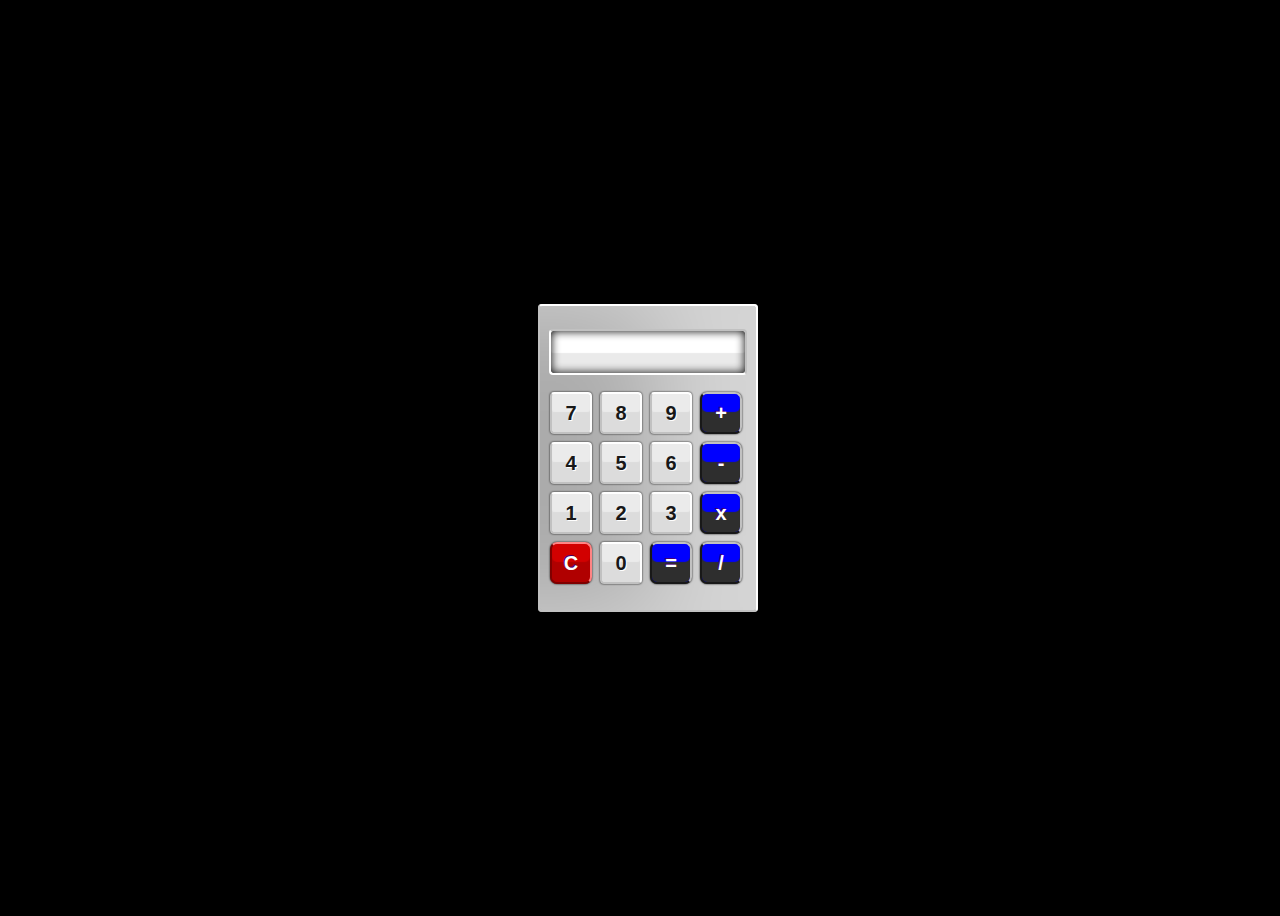
<file: calci/index.html>
<!DOCTYPE html>
<html lang="en">
  <head>
    <title>Calculator</title>
    <meta charset="UTF-8" />
    <meta name="viewport" content="width=device-width" />
    <link rel="stylesheet" href="style.css" />
  </head>
  <body>
  <div class="container">
<fieldset id="container">
<form name="calculator">

<input id="display" type="text" name="display" readonly>

<input class="button digits" type="button" value="7" onclick="calculator.display.value += '7'">
<input class="button digits" type="button" value="8" onclick="calculator.display.value += '8'">
<input class="button digits" type="button" value="9" onclick="calculator.display.value += '9'">
<input class="button mathButtons" type="button" value="+" onclick="calculator.display.value += ' + '">
<br>
<input class="button digits" type="button" value="4" onclick="calculator.display.value += '4'">
<input class="button digits" type="button" value="5" onclick="calculator.display.value += '5'">
<input class="button digits" type="button" value="6" onclick="calculator.display.value += '6'">
<input class="button mathButtons" type="button" value="-" onclick="calculator.display.value += ' - '">
<br>
<input class="button digits" type="button" value="1" onclick="calculator.display.value += '1'">
<input class="button digits" type="button" value="2" onclick="calculator.display.value += '2'">
<input class="button digits" type="button" value="3" onclick="calculator.display.value += '3'">
<input class="button mathButtons" type="button" value="x" onclick="calculator.display.value += ' * '">
<br>
<input id="clearButton" class="button" type="button" value="C" onclick="calculator.display.value = ''">
<input class="button digits" type="button" value="0" onclick="calculator.display.value += '0'">
<input class="button mathButtons" type="button" value="=" onclick="calculator.display.value = eval(calculator.display.value)">
<input class="button mathButtons" type="button" value="/" onclick="calculator.display.value += ' / '">
</form>
</fieldset>
</div>
  </body>
</html>
</file>
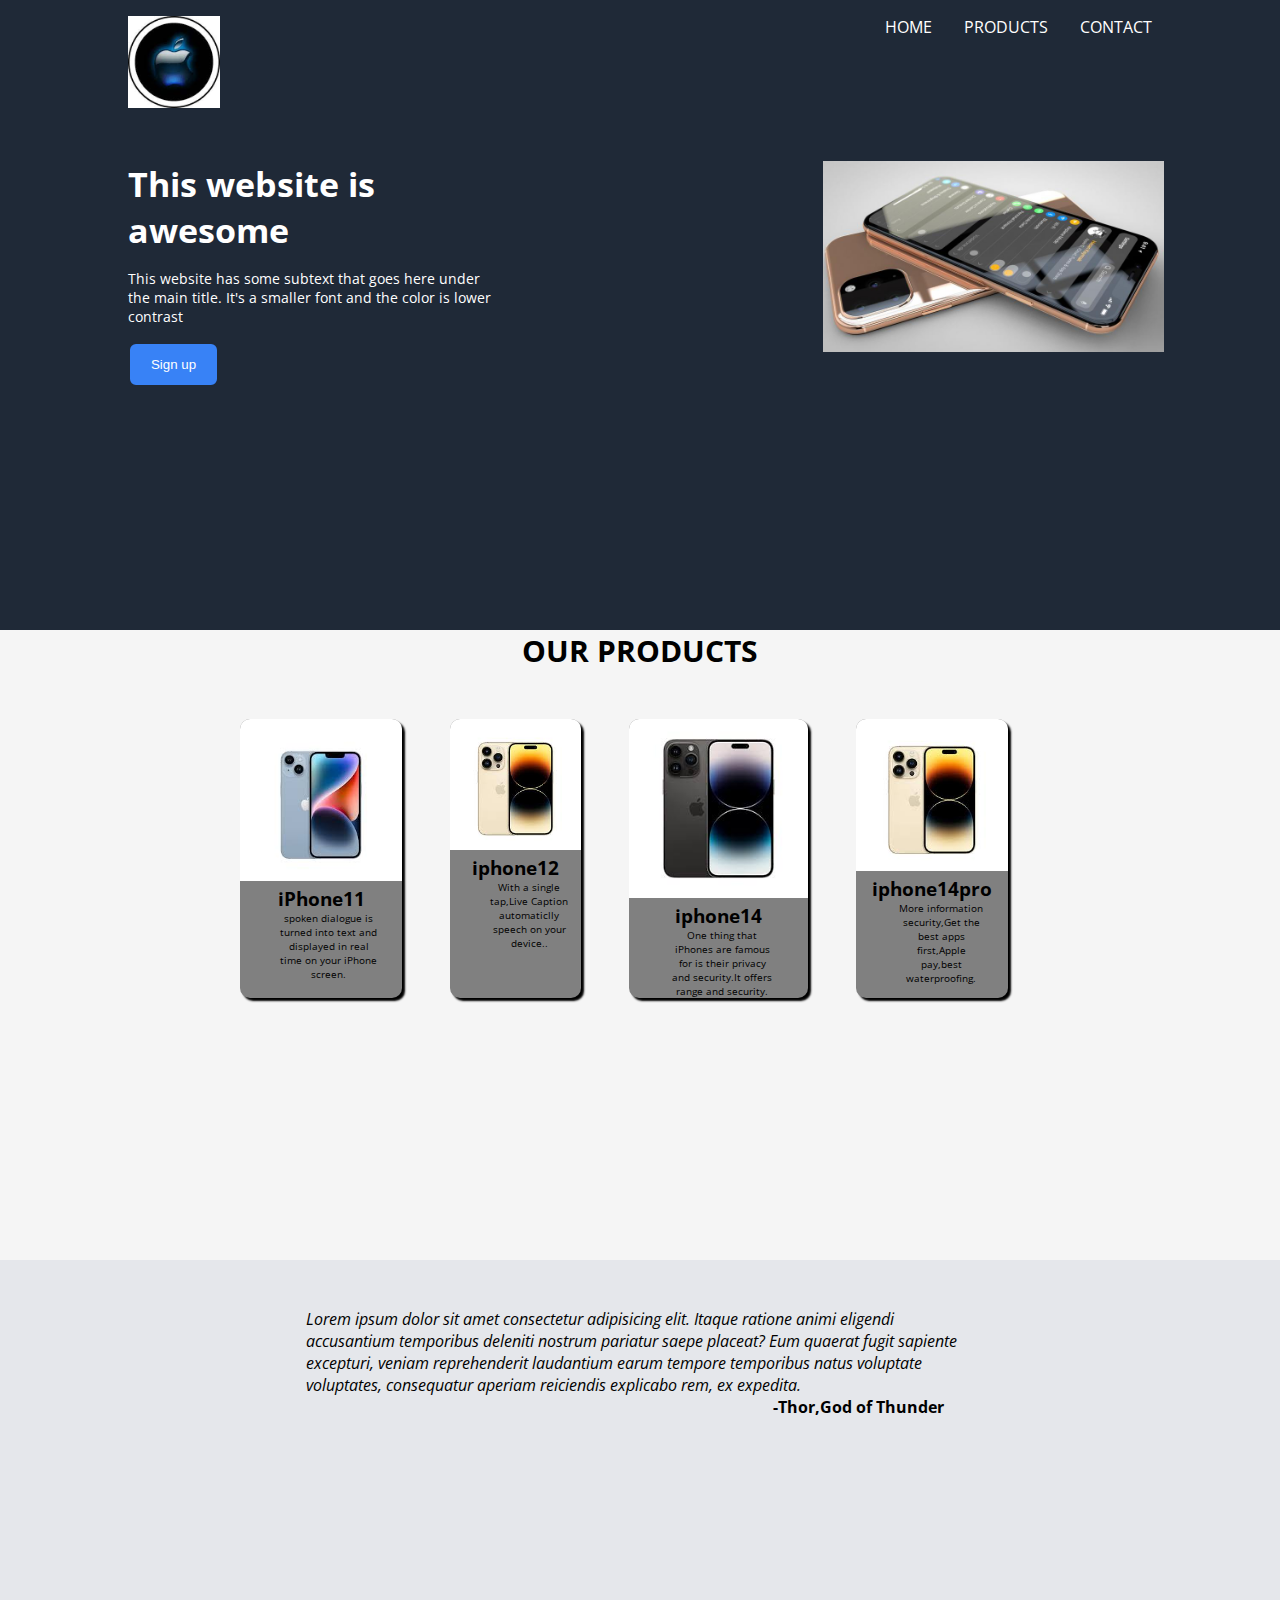
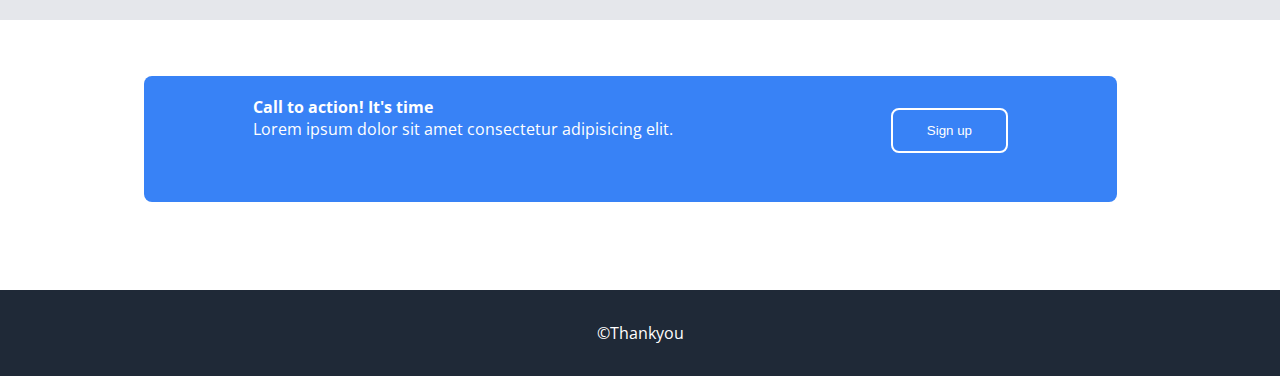
<file: landingpage/index.html>
<!DOCTYPE html>
<html lang="en">
  <head>
    <meta charset="UTF-8" />
    <meta http-equiv="X-UA-Compatible" content="IE=edge" />
    <meta name="viewport" content="width=device-width, initial-scale=1.0" />
    <title>LANDING PAGE 1</title>
    <link rel="stylesheet" href="./style.css" />
  </head>
  <body>
    <header class="head">
      <nav class="navbar">
        <div class="logo-container">
          <img src="blacklogo.jpg" class="logo" />
        </div>
        <ul class="list-item">
          <li>HOME</li>
          <li>PRODUCTS</li>
          <li>CONTACT</li>
        </ul>
      </nav>

      <div class="container">
        <div class="left-container">
          <h1 class="website">This website is awesome</h1>
          <p class="para-container">
            This website has some subtext that goes here under the main title.
            It's a smaller font and the color is lower contrast
          </p>
          <button class="but">Sign up</button>
        </div>
        <div class="right-container">
          <img src="newphone.jpeg" class="right-image" />
        </div>
      </div>
    </header>
    <section class="square">
      <h2 class="heading">OUR PRODUCTS</h2>
      <div class="product-container">
        <div class="products">
          <div class="phone-image-container">
            <img src="iphone11.jpg" class="phone" />
          </div>
          <h3 class="title">iPhone11</h3>
          <div class="phone-para-container">
            <p class="lorem-container">
              spoken dialogue is turned into text and displayed in real time on your iPhone screen.
            </p>
          </div>
        </div>
        <div class="products">
          <div class="phone-image-container">
            <img src="iphone12.jpg" class="phone" />
          </div>
          <h3 class="title">iphone12</h3>
          <div class="phone-para-container">
            <p class="lorem-container">
              With a single tap,Live Caption automaticlly speech on your device..
            </p>
          </div>
        </div>
        <div class="products">
          <div class="phone-image-container">
            <img src="iphone14.jpg" class="phone" />
          </div>
          <h3 class="title">iphone14</h3>
          <div class="phone-para-container">
            <p class="lorem-container">
              One thing that iPhones are famous for is their privacy and security.It offers range and security.
            </p>
          </div>
        </div>
        <div class="products">
          <div class="phone-image-container">
            <img src="iphone14pro.jpg" class="phone" />
          </div>
          <h3 class="title">iphone14pro</h3>
          <div class="phone-para-container">
            <p class="lorem-container">
              More information security,Get the best apps first,Apple pay,best waterproofing.
            </p>
          </div>
        </div>
      </div>
    </section>
    <section class="quote">
      <blockquote class="quote-para">
        Lorem ipsum dolor sit amet consectetur adipisicing elit. Itaque ratione
        animi eligendi accusantium temporibus deleniti nostrum pariatur saepe
        placeat? Eum quaerat fugit sapiente excepturi, veniam reprehenderit
        laudantium earum tempore temporibus natus voluptate voluptates,
        consequatur aperiam reiciendis explicabo rem, ex expedita.
      </blockquote>
      <cite class="cite"> -Thor,God of Thunder </cite>
    </section>
    <section class="final">
      <div class="final-container">
        <div class="call-action">
          <h4>Call to action! It's time</h4>
          Lorem ipsum dolor sit amet consectetur adipisicing elit.
        </div>
        <button class="but-2">Sign up</button>
      </div>
    </section>
    <section class="footer-section">
      <div class="footer-container">&copy;Thankyou</div>
    </section>
  </body>
</html>
</file>
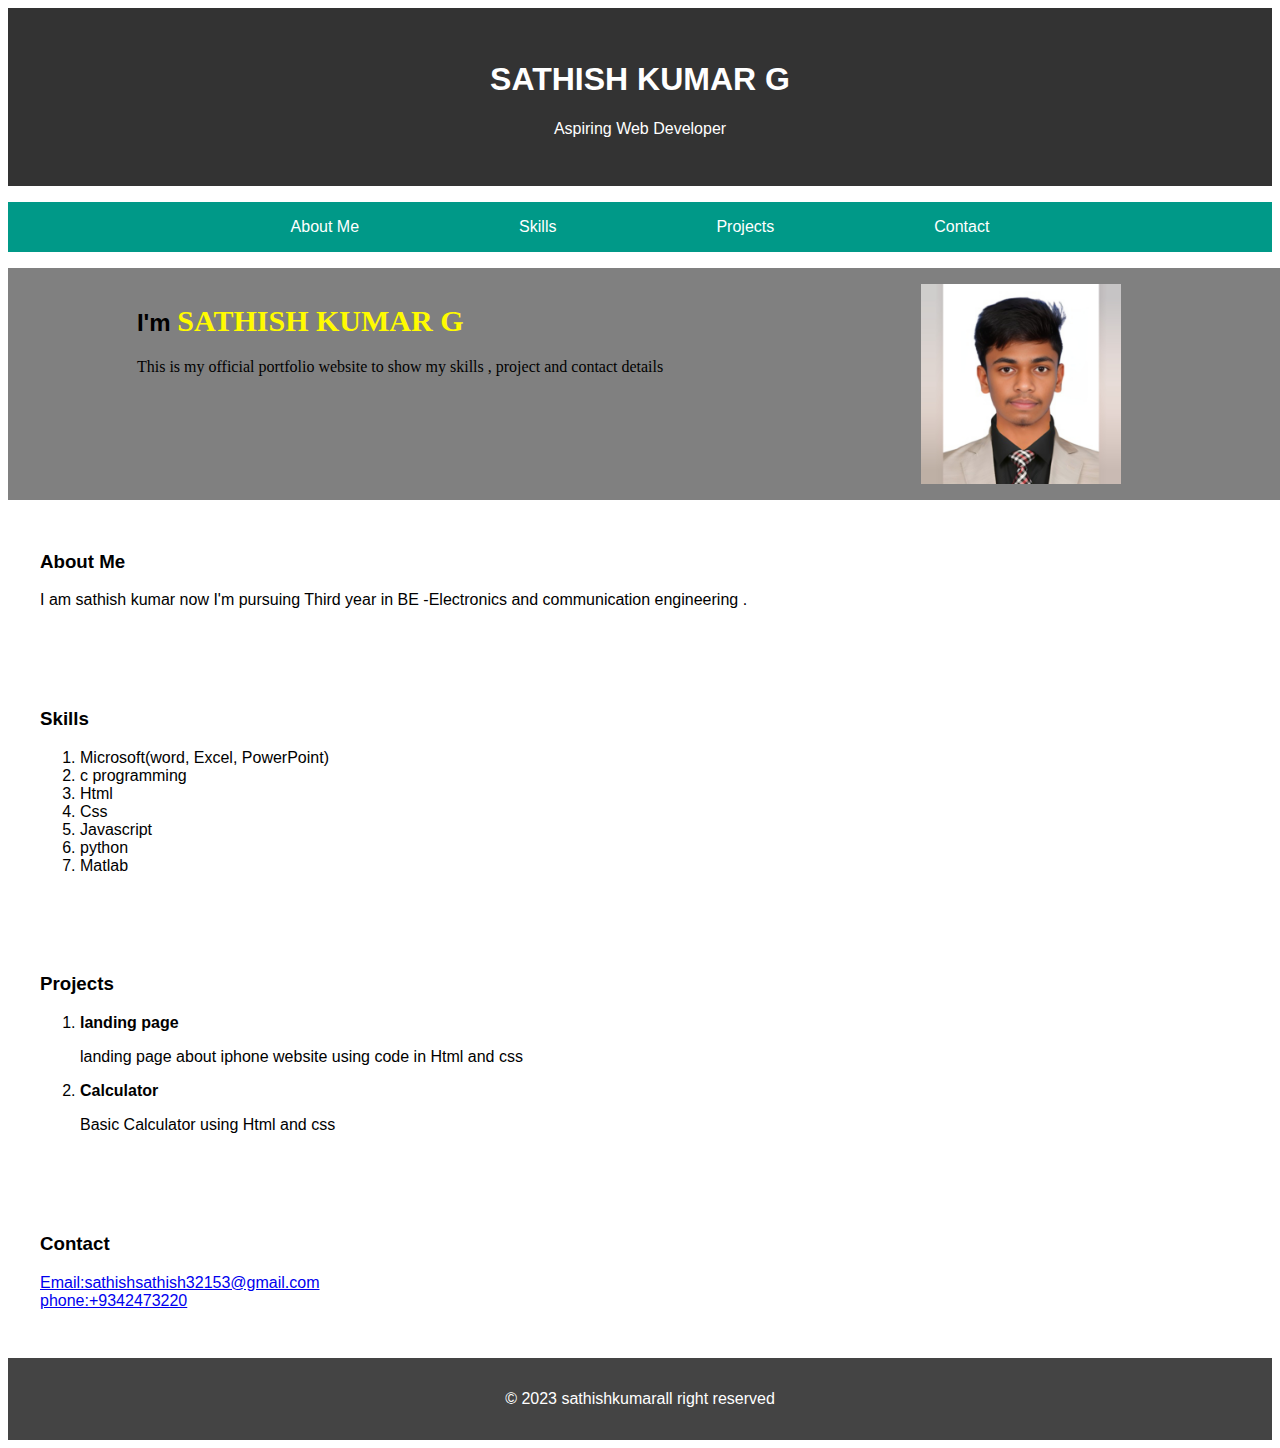
<file: portfolio/index.html>
<!DOCTYPE html>
<html lang="en">

<head>
    <meta charset="UTF-8">
    <meta name="viewport" content="width=device-width, initial-scale=1.0">
    <title>Portfolio</title>
    <link rel="stylesheet" href="style.css">
</head>

<body>
    <header>
        <h1>SATHISH KUMAR G</h1>
        <p> Aspiring Web Developer</p>
    </header>
    <nav>                                                                                      
         <ul>
            <li><a href="#about">About Me</a></li>
            <li><a href="#skills"> Skills </a></li>
            <li><a href="#projects">Projects</a></li>
            <li><a href="#contact">Contact</a></li>
        </ul>
    </nav>
        <div class="image">
            <div class="text">
            <h2>I'm <span>SATHISH KUMAR G</span></h2>
          <p>  
             This is my official portfolio website to show my skills , project and contact details
          </div>
        <img src="sathish.jpg" alt="sathish" width="200" height="200">
          </p>
          </div>
          </body>
    <section id="about Me">
          <h3>About Me</h3>
        <p> I am sathish kumar now I'm pursuing Third year in BE -Electronics and communication engineering .</p>
    </section>
    <section id="skills" >
        <h3>Skills </h3>
        <ol>
            <li>Microsoft(word, Excel, PowerPoint) </li>
            <li>c programming</li>
            <li>Html</li>
            <li>Css</li>
            <li>Javascript</li>
            <li>python</li>
            <li>Matlab</li>
        </ol>
    </section>
    <section id="projects">
        <h3>Projects</h3>
        <ol>
            <li><b>landing page</b></li>
            <p> landing  page about iphone website using code in Html and css </p>
            <li><b>Calculator</b></li>
            <p>Basic Calculator using Html and css </p>
        </ol>
    </section>
    <section id="contact">
        <h3>Contact</h3>
        <p><a href="mailto:sathishsathish32153@gmail.com">Email:sathishsathish32153@gmail.com</a><br>
        <a href="tel:">phone:+9342473220</a>
        </p>
    </section>
    <footer>
        <p>&copy; 2023 sathishkumarall right reserved </p>
    </footer>
</body>
</html>
</file>
<file: calci/style.css>
body {
    background-color:black;
    font-family: Tahoma;
    }
    
    .container {
    display: flex;
    align-items: center;
    justify-content: center;
    height: 100vh;
    width: 100vw;
    }
    
    #container {
    width: 200px;
    padding: 8px 8px 20px 8px;
    margin: 20px auto;
    background-color: #ABABAB;
    border-radius: 4px;
    border-top: 2px solid #FFF;
    border-right: 2px solid #FFF;
    border-bottom: 2px solid #C1C1C1;
    border-left: 2px solid #C1C1C1;
    box-shadow: -3px 3px 7px rgba(0, 0, 0, .6), inset -100px 0px 100px rgba(255, 255, 255, .5);
    }
    
    #display {
    display: block;
    margin: 15px auto;
    height: 42px;
    width: 174px;
    padding: 0 10px;
    border-radius: 4px;
    border-top: 2px solid #C1C1C1;
    border-right: 2px solid #C1C1C1;
    border-bottom: 2px solid #FFF;
    border-left: 2px solid #FFF;
    background-color: #FFF;
    box-shadow: inset 0px 0px 10px #030303, inset 0px -20px 1px rgba(150, 150, 150, .2);
    font-size: 28px;
    color: #666;
    text-align: right;
    font-weight: 400;
    }
    
    .button {
    display: inline-block;
    margin: 2px;
    width: 42px;
    height: 42px;
    font-size: 20px;
    font-weight: bold;
    border-radius: 7px;
    }
    
    .mathButtons {
    margin: 2px 2px 6px 2px;
    color: #FFF;
    text-shadow: -1px -1px 0px #44006F;
    background-color:blue;
    border-top: 2px solid #c1c1c1;
    border-right: 2px solid #C1C1C1;
    border-bottom: 2px solid #181818;
    border-left: 2px solid #181818;
    box-shadow: 0px 0px 2px #030303, inset 0px -20px 1px #2E2E2E;
    }
    
    .digits {
    color: #181818;
    text-shadow: 1px 1px 0px #FFF;
    background-color: #EBEBEB;
    border-top: 2px solid #FFF;
    border-right: 2px solid #FFF;
    border-bottom: 2px solid #C1C1C1;
    border-left: 2px solid #C1C1C1;
    border-radius: 4px;
    box-shadow: 0px 0px 2px #030303, inset 0px -20px 1px #DCDCDC;
    }
    
    .digits:hover,
    .mathButtons:hover,
    #clearButton:hover {
    background-color: #FFBA75;
    box-shadow: 0px 0px 2px #FFBA75, inset 0px -20px 1px #FF8000;
    border-top: 2px solid #FFF;
    border-right: 2px solid #FFF;
    border-bottom: 2px solid #AE5700;
    border-left: 2px solid #AE5700;
    }
    
    #clearButton {
    color: #FFF;
    text-shadow: -1px -1px 0px #44006F;
    background-color: #D20000;
    border-top: 2px solid #FF8484;
    border-right: 2px solid #FF8484;
    border-bottom: 2px solid #800000;
    border-left: 2px solid #800000;
    box-shadow: 0px 0px 2px #030303, inset 0px -20px 1px #B00000;
    }
</file>
<file: landingpage/style.css>
@import url("https://fonts.googleapis.com/css2?family=Open+Sans:wght@500;600;700&display=swap");
* {
  margin: 0;
  padding: 0;
  box-sizing: border-box;
}
html {
  font-size: 16px;
}
a {
  text-decoration: none;
}
li {
  list-style: none;
}
img {
  width: 100%;
  height: auto;
}
body {
  font-family: "Open Sans", sans-serif;
  height: auto;
}
.head {
  width: 100%;
  background-color: #1f2937;
  justify-content: center;

  height: 70vh;
}
.navbar {
  width: 80%;
  display: flex;
  justify-content: space-between;
  margin-left: 8rem;

  margin-bottom: 3rem;
}
.logo {
  width: 50%;
  margin-top: 1rem;
}
.list-item {
  width: 100%;
  display: flex;
  gap: 2rem;
  justify-content: flex-end;
  margin-top: 1rem;
  color: white;
}
.container {
  width: 80%;
  height: 30vh;
  display: flex;
  justify-content: space-between;
  margin-left: 8rem;
}
.title {
  font-family: "Open Sans", sans-serif;
}
.left-container {
  width: 80%;
  height: auto;
}
.website {
  color: white;
  width: 80%;
  margin-bottom: 1rem;
  font-size: 34px;
  gap: 0.5rem;
}
.para-container {
  width: 80%;
  margin-bottom: 1rem;
  font-size: 14px;
  gap: 0.25rem;
  color: white;
}
.but {
  width: 20%;
  height: 5vh;
  background-color: #3882f6;
  border-color: #1f2937;
  color: white;
  border-radius: 0.5rem;
  border: 2px solid #1f2937;
}
.right-container {
  width: 100%;
}
.right-image {
  width: 60%;
  margin-left: 15rem;
}
.square {
  width: 100%;
  height: 70vh;
  text-align: center;

  background-color: whitesmoke;
}
.heading {
  font-family: "Open Sans", sans-serif;
  font-size: 30px;
  margin-bottom: 3rem;
}
.product-container {
  width: 60%;
  display: flex;
  margin-left: 15rem;
  margin-top: 1rem;

  gap: 3rem;
}
.phone {
  width: 100%;
  border-top-left-radius: 10px;
  border-top-right-radius: 10px;
}
.products {
  display: flex;
  flex-direction: column;
  background-color: grey;
  border-radius: 10px;
  box-shadow: 3px 3px 2px black;
}
.lorem-container {
  font-size: 10px;
}

.phone-para-container {
  width: 60%;
  margin-left: 2.5rem;
}

.quote {
  padding: 3rem 2rem;
  background-color: #e5e7eb;
  height: 40vh;
}
.quote-para {
  width: 55%;
  margin: auto;
  font-style: italic;

  font-weight: 400;
}
.cite {
  width: 75%;
  font-weight: 700;
  font-style: normal;
  display: block;
  text-align: end;
}
.final {
  width: 100%;
  height: 30vh;
  background-color: white;
  padding: 3rem 2rem;
}
.final-container {
  width: 80%;
  height: 14vh;
  display: flex;
  background-color: #3882f6;
  margin-top: 0.5rem;
  margin-left: 7rem;
  justify-content: space-around;
  border-radius: 0.5rem;
}
.call-action {
  margin-top: 1.25rem;
  color: white;
}
.but-2 {
  width: 12%;
  height: 5vh;
  margin-top: 2rem;
  color: white;
  background-color: #3882f6;
  border-color: white;
  border-radius: 0.5rem;
  border: 2px solid white;
}
.footer-section {
  background-color: #1f2937;
}
.footer-container {
  padding: 2rem 1.5rem;
  text-align: center;
  color: white;
}
</file>
<file: portfolio/style.css>
@import url('https://fonts.googleapis.com/css2?family=Bree+Serif&family=Caveat:wght@400;700&family=Lobster&family=Monoton&family=Open+Sans:ital,wght@0,400;0,700;1,400;1,700&family=Playfair+Display+SC:ital,wght@0,400;0,700;1,700&family=Playfair+Display:ital,wght@0,400;0,700;1,700&family=Roboto:ital,wght@0,400;0,700;1,400;1,700&family=Source+Sans+Pro:ital,wght@0,400;0,700;1,700&family=Work+Sans:ital,wght@0,400;0,700;1,700&display=swap');

body {
    font-family: Arial, sans-serif;
}

header {
    text-align: center;
    padding: 2rem;
    background-color: #333;
    color: white;
}

nav ul {
    list-style: none;
    display: flex;
    justify-content:center;
    background-color: #098;
    padding: 1rem 0;
}

nav a {
    text-decoration: none;
    color: white;
    margin: 5rem;
}
.image{
    background-color: grey;
    display: flex;
    justify-content:space-around;
    width: 1500px;
    padding: 1rem 0;
}
.image h1{
    font-size: 40px;
    color: #212121;
    margin-bottom: 20px;
}
span{
    font-family: 'Times New Roman', Times, serif ;
    font-size: 30px;
    font-style:bold;
    color: rgb(255, 251, 0);
}
.image p{
    font-family: 'Times New Roman', Times, serif;
    text-align: center;
    color: black;
}
section {
    padding: 2rem;
}

footer {
    text-align: center;
    background-color: #444;
    color: white;
    padding: 1rem;
}
</file>
